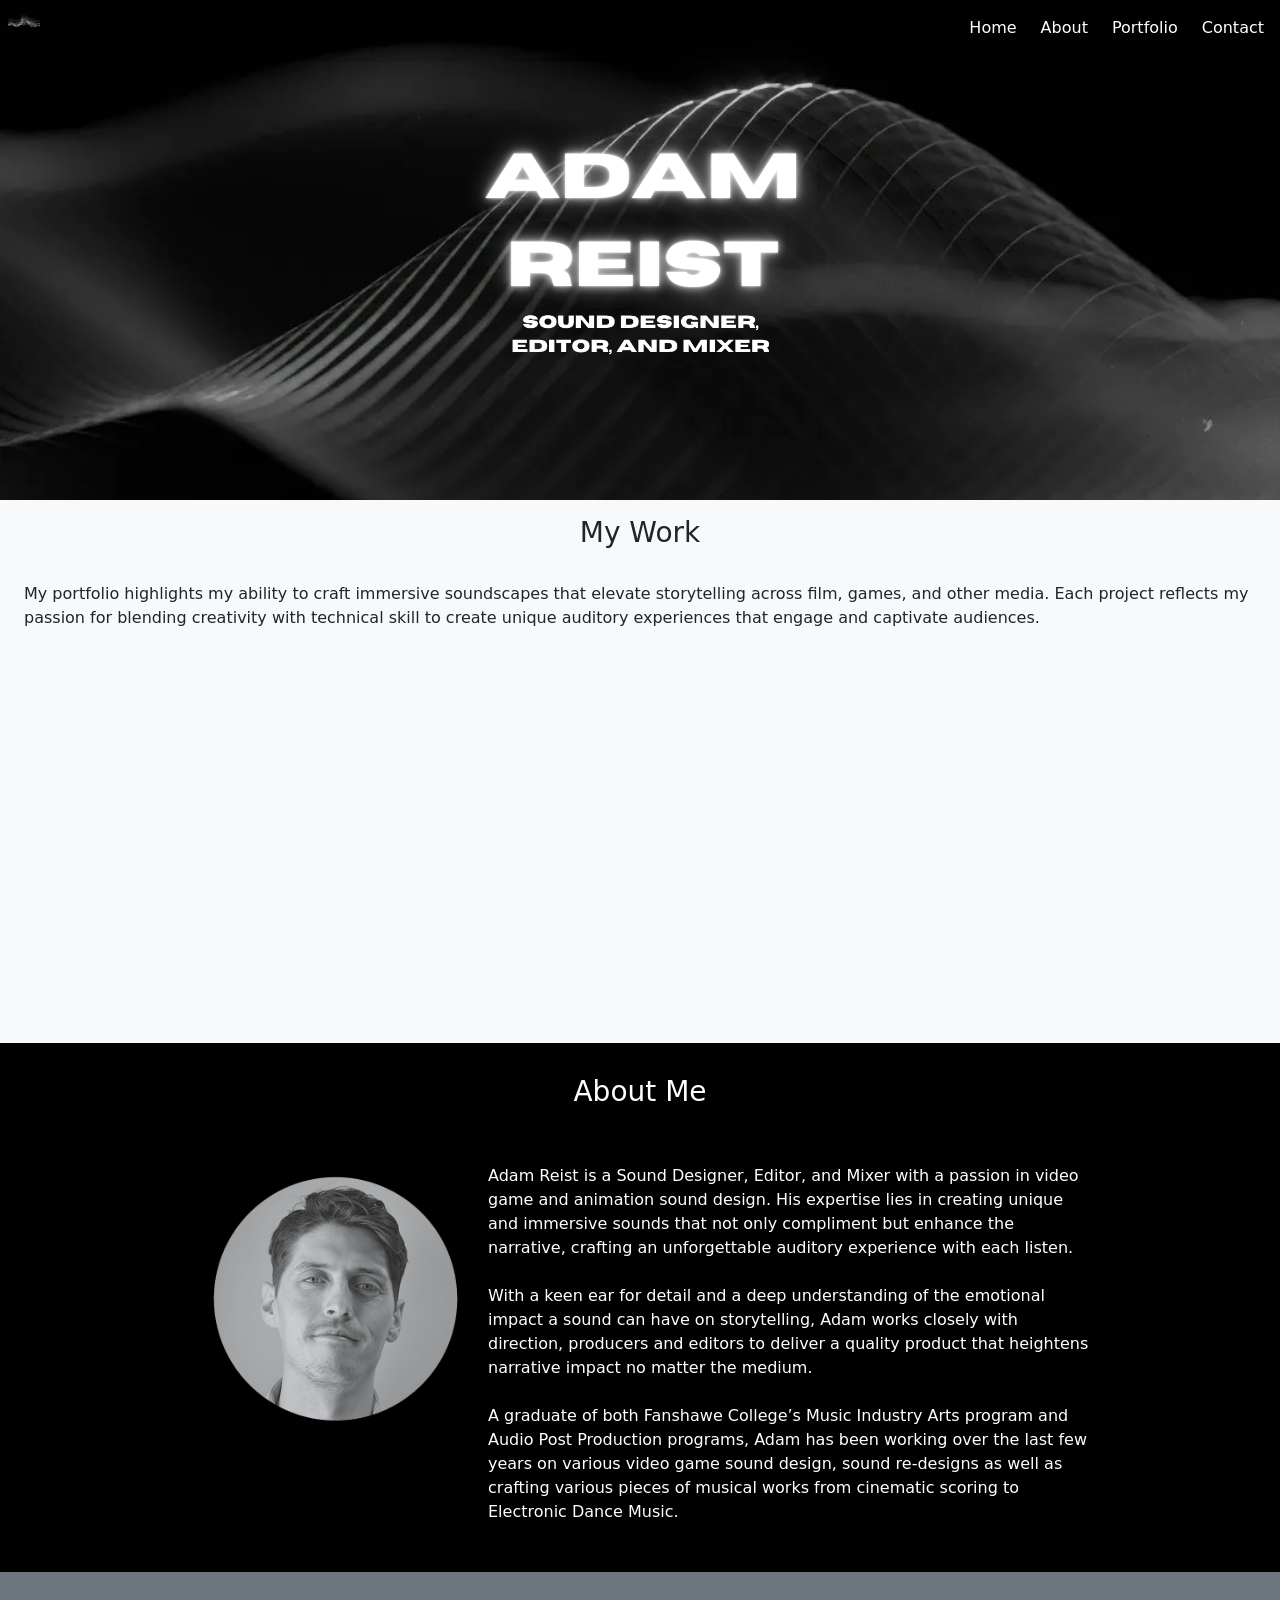
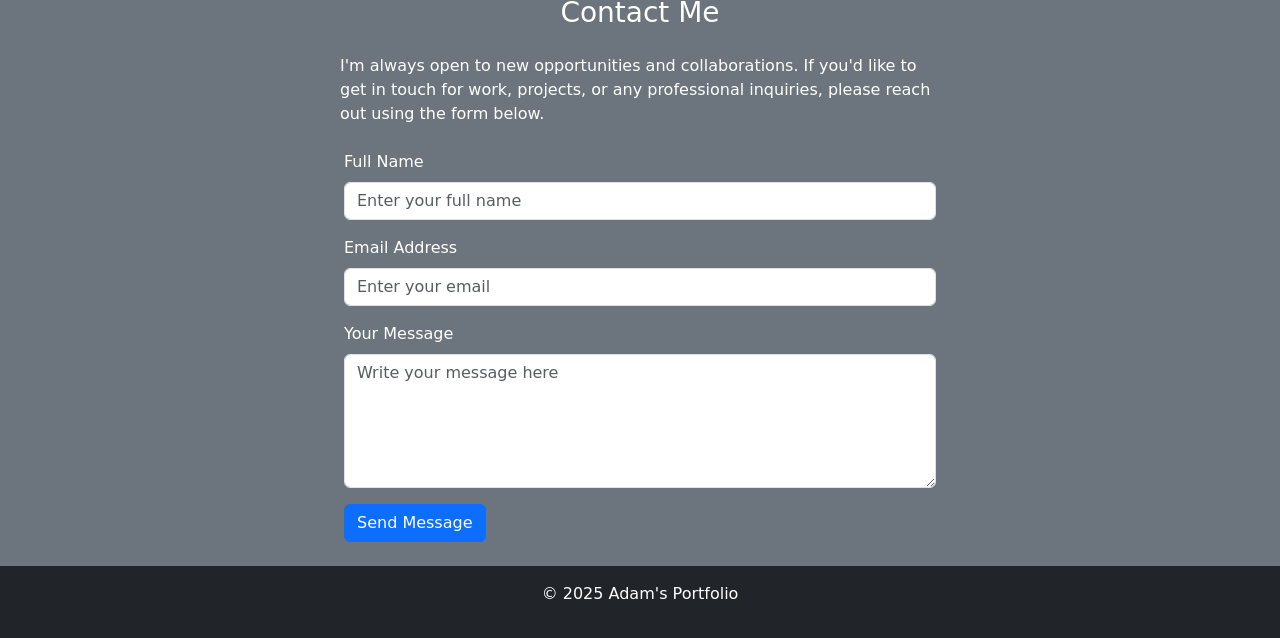
<file: index.html>
<!DOCTYPE html>
<html lang="en">
<head>
    <meta charset="UTF-8">
    <meta name="viewport" content="width=device-width, initial-scale=1.0">
    <meta http-equiv="X-UA-Compatible" content="ie=edge">
    <title>Adam Reist Portfolio</title>

    <!-- Bootstrap CSS (CDN) -->
    <link href="https://cdn.jsdelivr.net/npm/bootstrap@5.3.3/dist/css/bootstrap.min.css" rel="stylesheet" integrity="sha384-QWTKZyjpPEjISv5WaRU9OFeRpok6YctnYmDr5pNlyT2bRjXh0JMhjY6hW+ALEwIH" crossorigin="anonymous">
    <link href="https://fonts.googleapis.com/css2?family=Satisfy&display=swap" rel="stylesheet">
    <link rel="stylesheet" href="main.css" />
</head>
<body>
    <!-- Navigation Bar -->
    <body class="w-100 d-flex flex-column">
        <!-- Main Content Section -->
         <div class="border-1 d-flex flex-column" id="personal">
            <section class="d-flex flex-column" style="height:500px;">
                <div class="d-flex flex-row justify-content-between">
                    <div class="w-0">
                        <img class="" src="assets/logo.webp" alt="logo" width="50" height="50"/>
                    </div>
                    <nav class="w-50 col-4 d-flex text-white flex-row justify-content-end align-items-end px-2">
                        <div class="d-flex flex-row" id="navbarNav">
                            <ul class="d-flex list-unstyled gap-4 mt-2 p-2">
                                <li class="nav-item">
                                    <a class="nav-link" href="#">Home</a>
                                </li>
                                <li class="nav-item">
                                    <a class="nav-link" href="#about">About</a>
                                </li>
                                <li class="nav-item">
                                    <a class="nav-link" href="#portfolio">Portfolio</a>
                                </li>
                                <li class="nav-item">
                                    <a class="nav-link" href="#contact">Contact</a>
                                </li>
                            </ul>
                        </div>
                    </nav>
                </div>                     
                <div class="text-center heading">
                    <img src="assets/adam_name_logo.png" alt="adam name logo"/>
                    <div>
                        <img width="275px" src="assets/job_title_logo.png" alt="job title logo"/>
                    </div>
                </div>             
            </section>
    
            <!-- My Work Section -->
            <section class="bg-light d-flex flex-column align-items-center p-3" style="height: auto;" id="portfolio">
                <h3 class="pb-2">My Work</h3>
                <p class="w-100 p-2 mt-2">
                    My portfolio highlights my ability to craft immersive soundscapes that elevate storytelling across film, games, and other media. Each project reflects my passion for blending creativity with technical skill to create unique auditory experiences that engage and captivate audiences.
                </p>      
                <div class="w-100 p-2 d-flex flex-row gap-4 overflow-scroll">
                    <div style="height: auto;">
                        <iframe 
                            src="https://www.youtube.com/embed/LamPFDGfSdA"
                            width="500"
                            height="350"
                            frameborder="0" 
                            allow="accelerometer; autoplay; encrypted-media; gyroscope; picture-in-picture" 
                            allowfullscreen>
                        </iframe>      
                    </div>

                    <div style="height: auto;">
                        <iframe 
                            width="500" 
                            height="350" 
                            src="https://www.youtube.com/embed/MAGPuQPw4BE" 
                            title="World Of Warcraft - Shadowlands (Sound Re-design)" 
                            frameborder="0" 
                            allow="accelerometer; autoplay; clipboard-write; encrypted-media; gyroscope; picture-in-picture; web-share" 
                            referrerpolicy="strict-origin-when-cross-origin" 
                            allowfullscreen>
                        </iframe>                  
                    </div>

                    <div style="height: auto;">
                        <iframe 
                            width="500" 
                            height="350" 
                            src="https://www.youtube.com/embed/njpmYoC-m34" 
                            title="Adam Reist Sound Re-Designs Compilation" 
                            frameborder="0"
                            allow="accelerometer; autoplay; clipboard-write; encrypted-media; gyroscope; picture-in-picture; web-share" 
                            referrerpolicy="strict-origin-when-cross-origin" 
                            allowfullscreen></iframe>              
                    </div>

                    <div style="height: auto;">
                        <iframe 
                            width="500" 
                            height="350" 
                            src="https://www.youtube.com/embed/AVuasAxLs-I" 
                            title="Azureus Sound Re-Design" 
                            frameborder="0" 
                            allow="accelerometer; autoplay; clipboard-write; encrypted-media; gyroscope; picture-in-picture; web-share" 
                            referrerpolicy="strict-origin-when-cross-origin" 
                            allowfullscreen></iframe>             
                    </div>

                    <div style="height: auto;">
                        <iframe 
                            width="500" 
                            height="350" 
                            src="https://www.youtube.com/embed/lyU7vOwprL0" 
                            title="Secret Level - Unreal Tournament Sound Re-design" 
                            frameborder="0" 
                            allow="accelerometer; autoplay; clipboard-write; encrypted-media; gyroscope; picture-in-picture; web-share" 
                            referrerpolicy="strict-origin-when-cross-origin" 
                            allowfullscreen></iframe>            
                    </div>

                    <div style="height: auto;">
                        <iframe 
                            width="500" 
                            height="350" 
                            src="https://www.youtube.com/embed/na1wWXtybxc" 
                            title="Astartes Sound Re-design" 
                            frameborder="0" 
                            allow="accelerometer; autoplay; clipboard-write; encrypted-media; gyroscope; picture-in-picture; web-share" 
                            referrerpolicy="strict-origin-when-cross-origin" 
                            allowfullscreen></iframe>        
                    </div>
                </div>
            </section>
    
            <section class="bg-black text-white p-3 d-flex flex-column justify-content-center align-items-center" style="height: auto;" id="about">
                <h3 class="text-center p-2 mt-2">About Me</h3>
                <div class="d-flex flex-row-custom justify-content-center p-3 flex-column-custom custom-full-width">
                    <div class=" mt-2 p-4 quarter-width half-width-img center-img small-height" >
                        <img src="assets/adam_headshot_small.png" alt-="adam reist headshot" style="width:100%; height:auto;"/>           
                    </div>
                    <p class="mt-4 half-width custom-full-width">
                        Adam Reist is a Sound Designer, Editor, and Mixer with a passion in video game and animation sound design. His expertise lies in creating unique and immersive sounds that not only compliment but enhance the narrative, crafting an unforgettable auditory experience with each listen.<br/><br/>
                        With a keen ear for detail and a deep understanding of the emotional impact a sound can have on storytelling, Adam works closely with direction, producers and editors to deliver a quality product that heightens narrative impact no matter the medium.<br/><br/>
                        A graduate of both Fanshawe College’s Music Industry Arts program and Audio Post Production programs, Adam has been working over the last few years on various video game sound design, sound re-designs as well as crafting various pieces of musical works from cinematic scoring to Electronic Dance Music.
                </div>
            </section>
    
            <section class="bg-secondary text-white p-3 d-flex flex-column align-items-center p-4" style="height: auto;" id="contact">
                <h3>Contact Me</h3>
                <p class="p-2 mt-2 half-width custom-full-width">I'm always open to new opportunities and collaborations. If you'd like to get in touch for work, projects, or any professional inquiries, please reach out using the form below.</p>
                <div class="row half-width custom-full-width">
                    <div class="col-md-12">
                        <form action="#" method="POST">
                            <div class="mb-3">
                                <label for="name" class="form-label">Full Name</label>
                                <input type="text" class="form-control" id="name" name="name" placeholder="Enter your full name" required>
                            </div>
                            <div class="mb-3">
                                <label for="email" class="form-label">Email Address</label>
                                <input type="email" class="form-control" id="email" name="email" placeholder="Enter your email" required>
                            </div>
                            <div class="mb-3">
                                <label for="message" class="form-label">Your Message</label>
                                <textarea class="form-control" id="message" name="message" rows="5" placeholder="Write your message here" required></textarea>
                            </div>
                            <button type="submit" class="btn btn-primary">Send Message</button>
                        </form>
                    </div>
            </section>
         </div>      
    </body>
    
    <!-- Footer -->
    <footer class="bg-dark text-white text-center p-3 w-100">
        <p>&copy; 2025 Adam's Portfolio</p>
    </footer>

    <!-- Bootstrap JS and jQuery (for interactive components like Navbar, etc.) -->
    <script src="https://cdn.jsdelivr.net/npm/bootstrap@5.3.3/dist/js/bootstrap.bundle.min.js" integrity="sha384-YvpcrYf0tY3lHB60NNkmXc5s9fDVZLESaAA55NDzOxhy9GkcIdslK1eN7N6jIeHz" crossorigin="anonymous"></script>

</body>
</html>
</file>
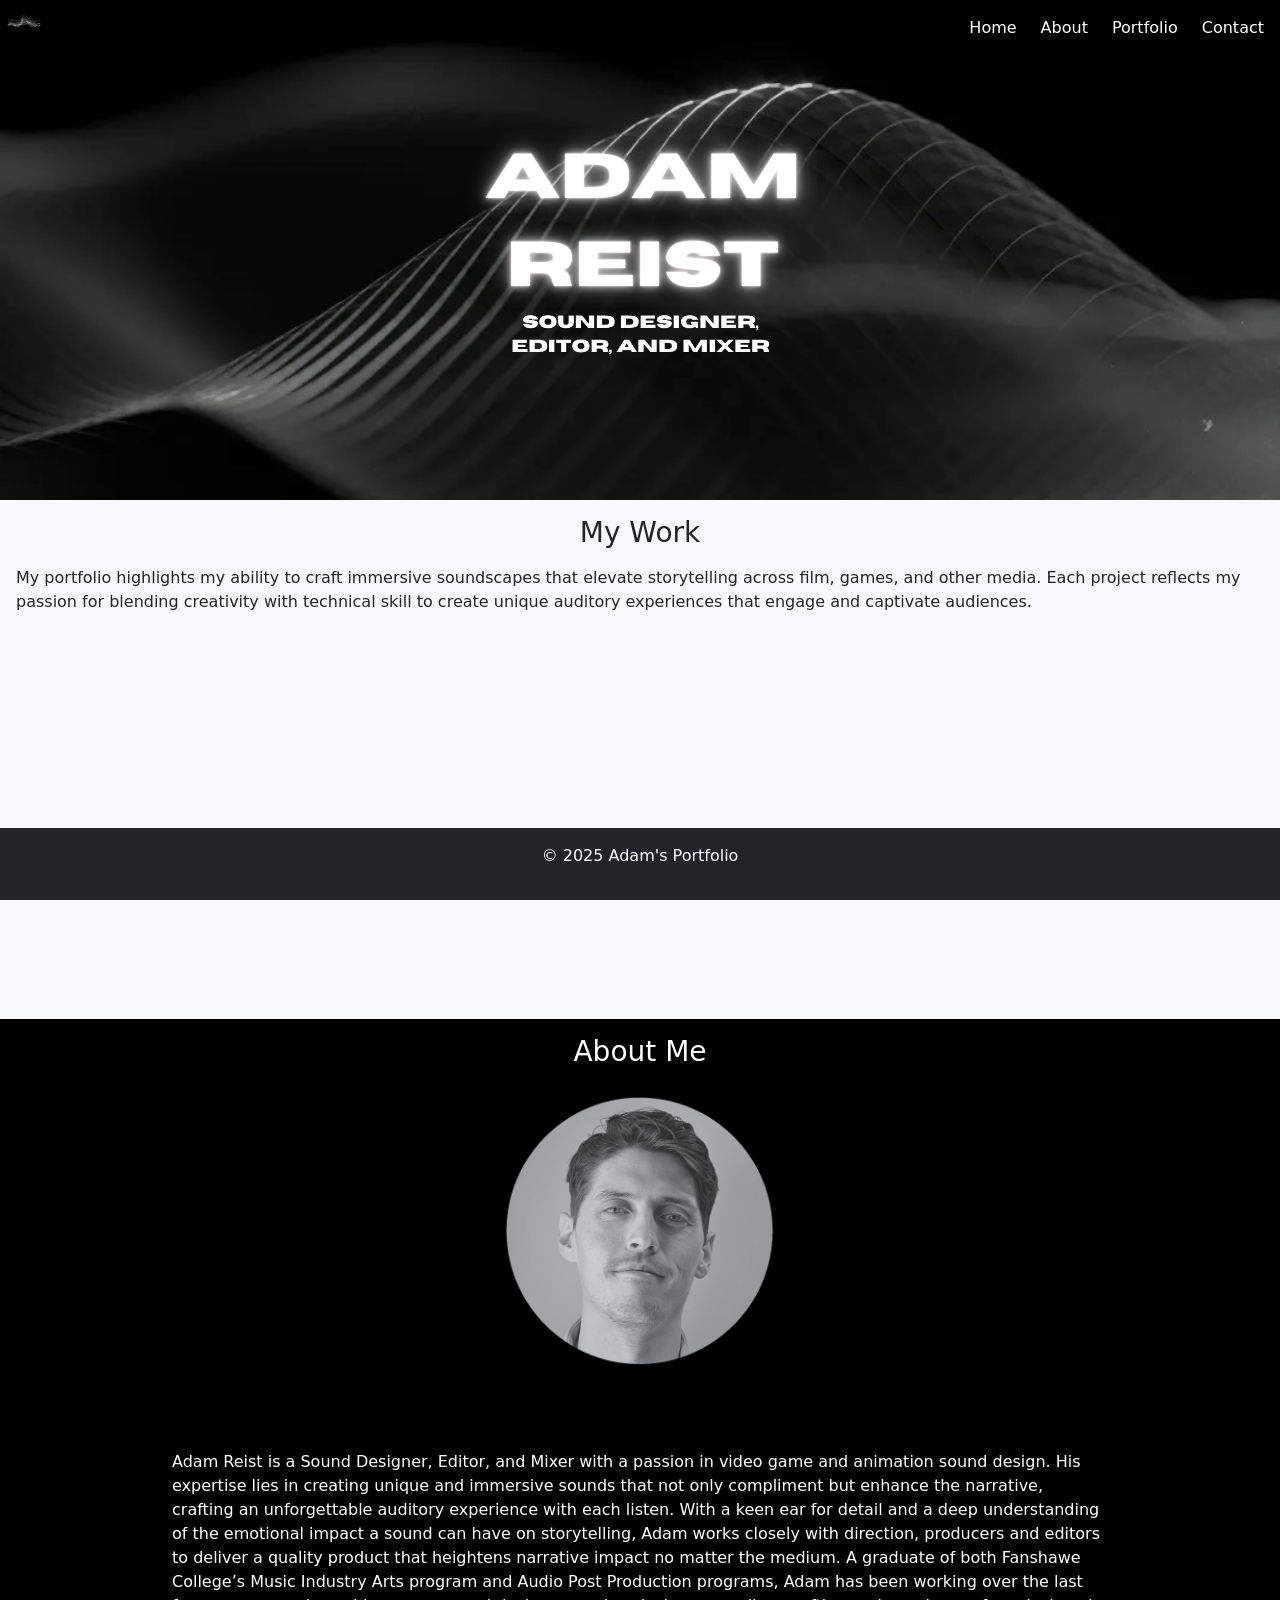
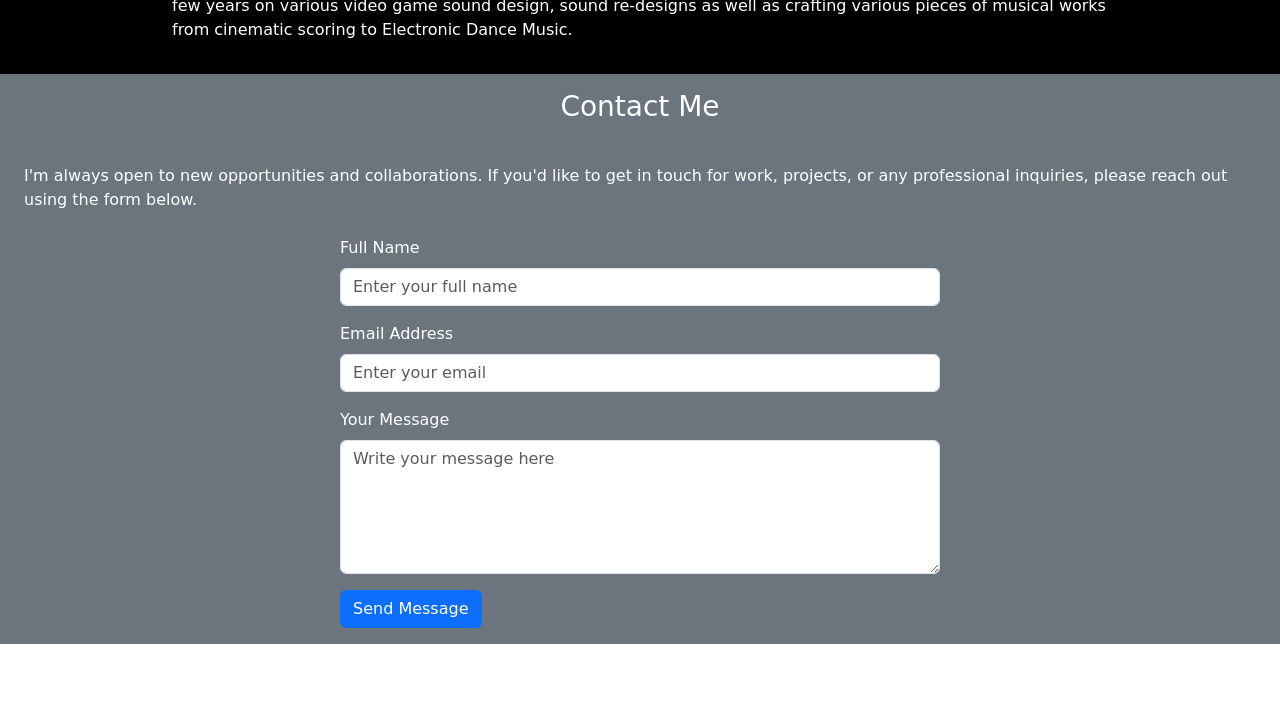
<file: src/index.html>
<!DOCTYPE html>
<html lang="en">
<head>
    <meta charset="UTF-8">
    <meta name="viewport" content="width=device-width, initial-scale=1.0">
    <meta http-equiv="X-UA-Compatible" content="ie=edge">
    <title>Adam Reist Portfolio</title>

    <!-- Bootstrap CSS (CDN) -->
    <link href="https://cdn.jsdelivr.net/npm/bootstrap@5.3.3/dist/css/bootstrap.min.css" rel="stylesheet" integrity="sha384-QWTKZyjpPEjISv5WaRU9OFeRpok6YctnYmDr5pNlyT2bRjXh0JMhjY6hW+ALEwIH" crossorigin="anonymous">
    <link href="https://fonts.googleapis.com/css2?family=Satisfy&display=swap" rel="stylesheet">
    <link rel="stylesheet" href="main.css" />
</head>
<body>
    <!-- Navigation Bar -->
    <body class="w-100 d-flex flex-column">
        <!-- Main Content Section -->
         <div class="border-1 d-flex flex-column" id="personal">
            <section class="d-flex flex-column" style="height:500px;">
                <div class="d-flex flex-row justify-content-between">
                    <div class="w-0">
                        <img class="" src="assets/logo.webp" alt="logo" width="50" height="50"/>
                    </div>
                    <nav class="w-50 col-4 d-flex text-white flex-row justify-content-end align-items-end px-2">
                        <div class="d-flex flex-row" id="navbarNav">
                            <ul class="d-flex list-unstyled gap-4 mt-2 p-2">
                                <li class="nav-item">
                                    <a class="nav-link" href="#">Home</a>
                                </li>
                                <li class="nav-item">
                                    <a class="nav-link" href="#about">About</a>
                                </li>
                                <li class="nav-item">
                                    <a class="nav-link" href="#portfolio">Portfolio</a>
                                </li>
                                <li class="nav-item">
                                    <a class="nav-link" href="#contact">Contact</a>
                                </li>
                            </ul>
                        </div>
                    </nav>  
                </div>                     
                <div class="text-center heading">
                    <img src="assets/adam_name_logo.png" alt="adam name logo"/>
                    <div>
                        <img width="275px" src="assets/job_title_logo.png" alt="job title logo"/>
                    </div>
                </div>             
            </section>
    
            <!-- My Work Section -->
            <section class="bg-light d-flex flex-column align-items-center p-3" style="height: auto;" id="portfolio">
                <h3 class="pb-2">My Work</h3>
                <p>
                    My portfolio highlights my ability to craft immersive soundscapes that elevate storytelling across film, games, and other media. Each project reflects my passion for blending creativity with technical skill to create unique auditory experiences that engage and captivate audiences.
                </p>      
                <div class="w-100 p-2 d-flex flex-row gap-4 overflow-scroll">
                    <div style="height: auto;">
                        <iframe 
                            src="https://www.youtube.com/embed/LamPFDGfSdA"
                            width="500"
                            height="350"
                            frameborder="0" 
                            allow="accelerometer; autoplay; encrypted-media; gyroscope; picture-in-picture" 
                            allowfullscreen>
                        </iframe>      
                    </div>

                    <div style="height: auto;">
                        <iframe 
                            width="500" 
                            height="350" 
                            src="https://www.youtube.com/embed/MAGPuQPw4BE" 
                            title="World Of Warcraft - Shadowlands (Sound Re-design)" 
                            frameborder="0" 
                            allow="accelerometer; autoplay; clipboard-write; encrypted-media; gyroscope; picture-in-picture; web-share" 
                            referrerpolicy="strict-origin-when-cross-origin" 
                            allowfullscreen>
                        </iframe>                  
                    </div>

                    <div style="height: auto;">
                        <iframe 
                            width="500" 
                            height="350" 
                            src="https://www.youtube.com/embed/njpmYoC-m34" 
                            title="Adam Reist Sound Re-Designs Compilation" 
                            frameborder="0"
                            allow="accelerometer; autoplay; clipboard-write; encrypted-media; gyroscope; picture-in-picture; web-share" 
                            referrerpolicy="strict-origin-when-cross-origin" 
                            allowfullscreen></iframe>              
                    </div>
                </div>
            </section>
    
            <section class="bg-black text-white p-3 d-flex flex-column justify-content-center align-items-center" style="height: auto;" id="about">
                <h3 class="text-center">About Me</h3>
                <div class="w-25 p-3" style="height: 350px;">
                    <img src="assets/adam_headshot_small.png" alt-="adam reist headshot" style="width:100%; height:auto;"/>           
                </div>
                <p class="mt-4 w-75">
                    Adam Reist is a Sound Designer, Editor, and Mixer with a passion in video game and animation sound design. His expertise lies in creating unique and immersive sounds that not only compliment but enhance the narrative, crafting an unforgettable auditory experience with each listen. 
                    With a keen ear for detail and a deep understanding of the emotional impact a sound can have on storytelling, Adam works closely with direction, producers and editors to deliver a quality product that heightens narrative impact no matter the medium. 
                    A graduate of both Fanshawe College’s Music Industry Arts program and Audio Post Production programs, Adam has been working over the last few years on various video game sound design, sound re-designs as well as crafting various pieces of musical works from cinematic scoring to Electronic Dance Music.
                </p>
            </section>
    
            <section class="bg-secondary text-white p-3 d-flex flex-column align-items-center" style="height: auto;" id="contact">
                <h3>Contact Me</h3>
                <p class="p-2 mt-4">I'm always open to new opportunities and collaborations. If you'd like to get in touch for work, projects, or any professional inquiries, please reach out using the form below.</p>
                <div class="row w-50">
                    <div class="col-md-12">
                        <form action="#" method="POST">
                            <div class="mb-3">
                                <label for="name" class="form-label">Full Name</label>
                                <input type="text" class="form-control" id="name" name="name" placeholder="Enter your full name" required>
                            </div>
                            <div class="mb-3">
                                <label for="email" class="form-label">Email Address</label>
                                <input type="email" class="form-control" id="email" name="email" placeholder="Enter your email" required>
                            </div>
                            <div class="mb-3">
                                <label for="message" class="form-label">Your Message</label>
                                <textarea class="form-control" id="message" name="message" rows="5" placeholder="Write your message here" required></textarea>
                            </div>
                            <button type="submit" class="btn btn-primary">Send Message</button>
                        </form>
                    </div>
            </section>
         </div>      
    </body>
    
    <!-- Footer -->
    <footer class="bg-dark text-white text-center p-3 position-sticky bottom-0 w-100">
        <p>&copy; 2025 Adam's Portfolio</p>
    </footer>

    <!-- Bootstrap JS and jQuery (for interactive components like Navbar, etc.) -->
    <script src="https://cdn.jsdelivr.net/npm/bootstrap@5.3.3/dist/js/bootstrap.bundle.min.js" integrity="sha384-YvpcrYf0tY3lHB60NNkmXc5s9fDVZLESaAA55NDzOxhy9GkcIdslK1eN7N6jIeHz" crossorigin="anonymous"></script>

</body>
</html>
</file>
<file: main.css>
#personal {
    background-image: url('assets/background-1.jpg');   /* Replace with your image URL */
    background-size: contain;                     /* Ensures the image covers the entire screen */
    background-position: top 0;                /* Centers the background image */
    background-repeat: no-repeat;               /* Prevents the image from repeating */
    height: 100%;                               /* Ensures the body takes full height */
}

body {
    overflow: scroll;
}

.heading {
    margin-top: 5%;
}
  
.custom-width-img {
    width: 33%;
}

.half-width {
    width: 50%;
}

.quarter-width {
    width: 25%;
}

.third-width {
    width: 33%;
}

.flex-row-custom {
    flex-direction: row;
}

.small-height {
    height: 350px;
}

@media (max-width: 768px) {
    .custom-full-width {
        width: 100%;
    }

    #personal {
        background-size: cover;
    }

    .full-width-img {
        width: 100%;
    }

    .flex-column-custom {
        flex-direction: column;
    }

    .center-img {
        margin-left: 20%;
        width: 60%;
    }
}
</file>
<file: src/main.css>
#personal {
    background-image: url('assets/background-1.jpg');   /* Replace with your image URL */
    background-size: contain;                     /* Ensures the image covers the entire screen */
    background-position: top 0;                /* Centers the background image */
    background-repeat: no-repeat;               /* Prevents the image from repeating */
    height: 100%;                               /* Ensures the body takes full height */
}

body {
    overflow: scroll;
}

.heading {
    margin-top: 5%;
}
</file>
